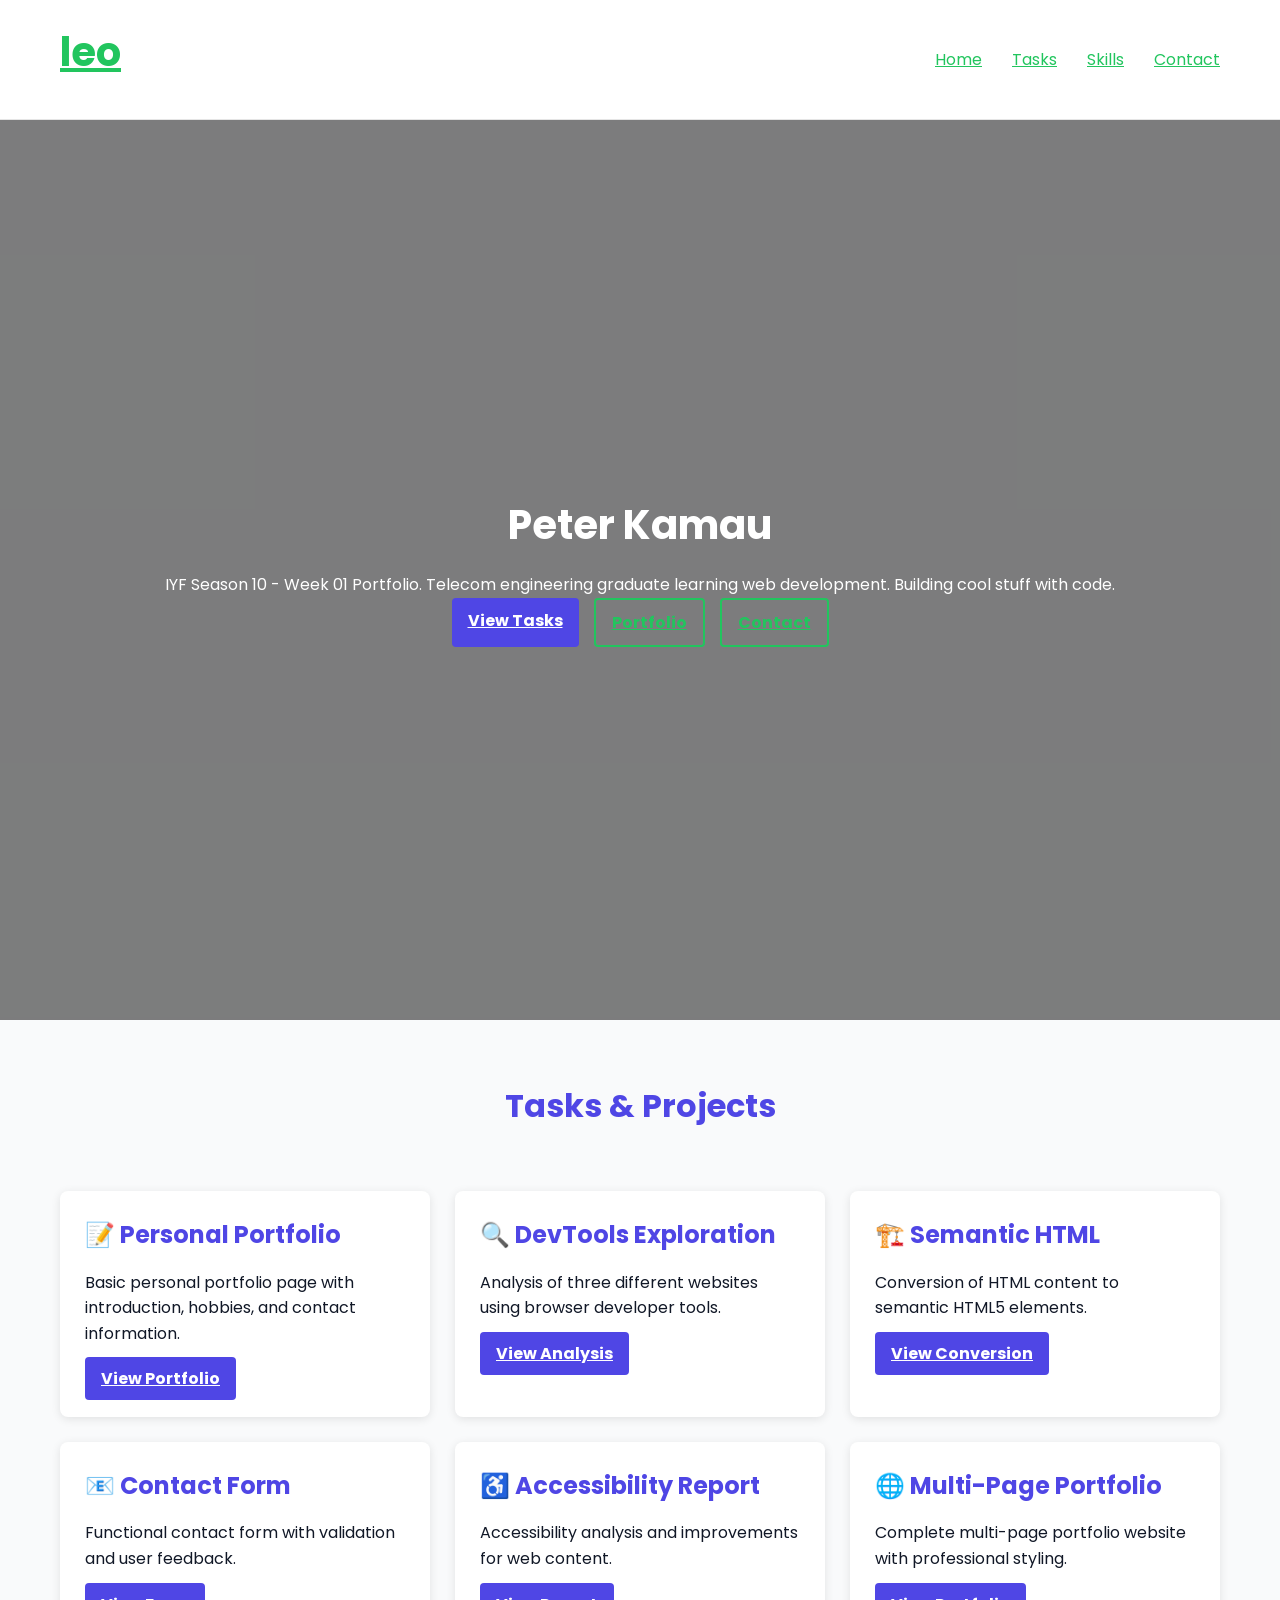
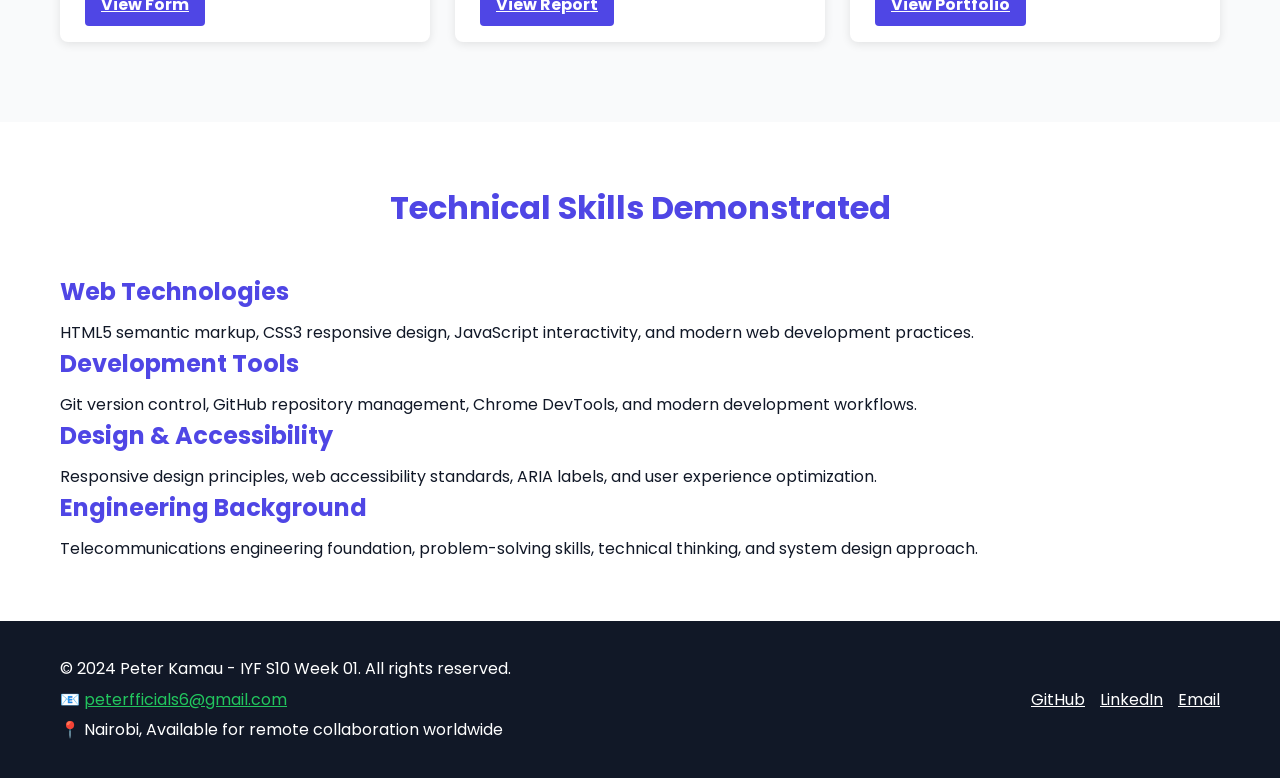
<file: index.html>
<!DOCTYPE html>
<html lang="en">
<head>
    <meta charset="UTF-8">
    <meta name="viewport" content="width=device-width, initial-scale=1.0">
    <title>Peter Kamau - IYF S10 Week 2: Advanced Web Development</title>
    <link rel="stylesheet" href="styles.css">
    <link href="https://fonts.googleapis.com/css2?family=Poppins:wght@300;500;700&display=swap" rel="stylesheet">
</head>
<body>
    <!-- Navigation -->
    <header>
        <nav class="navbar">
            <div class="container">
                <div class="logo">
                    <h1><a href="index.html">leo</a></h1>
                </div>
                <ul class="nav-menu">
                    <li><a href="index.html" class="active">Home</a></li>
                    <li><a href="#tasks">Tasks</a></li>
                    <li><a href="#skills">Skills</a></li>
                    <li><a href="#contact">Contact</a></li>
                </ul>
            </div>
        </nav>
    </header>

    <!-- Hero Section -->
    <main>
        <section class="hero">
            <div class="container">
                <div class="hero-content">
                    <h1>Peter Kamau</h1>
                    <p>IYF Season 10 - Week 01 Portfolio. Telecom engineering graduate learning web development. Building cool stuff with code.</p>
                    <div class="hero-links">
                        <a href="#tasks" class="btn btn-primary">View Tasks</a>
                        <a href="Lesson%202%20Tasks/multi-pages%20Portfolio%20structure/index.html" class="btn btn-secondary">Portfolio</a>
                        <a href="#contact" class="btn btn-secondary">Contact</a>
                    </div>
                </div>
            </div>
        </section>

        <!-- Tasks Section -->
        <section id="tasks" class="tasks-section">
            <div class="container">
                <h2>Tasks & Projects</h2>
                <div class="tasks-grid">
                    <article class="task-card">
                        <h3>📝 Personal Portfolio</h3>
                        <p>Basic personal portfolio page with introduction, hobbies, and contact information.</p>
                        <a href="Lesson%201%20Tasks/index.html" class="btn btn-primary">View Portfolio</a>
                    </article>
                    
                    <article class="task-card">
                        <h3>🔍 DevTools Exploration</h3>
                        <p>Analysis of three different websites using browser developer tools.</p>
                        <a href="Lesson%201%20Tasks/devtools-exploration.md" class="btn btn-primary">View Analysis</a>
                    </article>
                    
                    <article class="task-card">
                        <h3>🏗️ Semantic HTML</h3>
                        <p>Conversion of HTML content to semantic HTML5 elements.</p>
                        <a href="Lesson%202%20Tasks/Semetric-Conversion.html" class="btn btn-primary">View Conversion</a>
                    </article>
                    
                    <article class="task-card">
                        <h3>📧 Contact Form</h3>
                        <p>Functional contact form with validation and user feedback.</p>
                        <a href="Lesson%202%20Tasks/Contact-Form.html" class="btn btn-primary">View Form</a>
                    </article>
                    
                    <article class="task-card">
                        <h3>♿ Accessibility Report</h3>
                        <p>Accessibility analysis and improvements for web content.</p>
                        <a href="Lesson%202%20Tasks/Accessibility-report.md" class="btn btn-primary">View Report</a>
                    </article>
                    
                    <article class="task-card">
                        <h3>🌐 Multi-Page Portfolio</h3>
                        <p>Complete multi-page portfolio website with professional styling.</p>
                        <a href="Lesson%202%20Tasks/multi-pages%20Portfolio%20structure/index.html" class="btn btn-primary">View Portfolio</a>
                    </article>
                </div>
            </div>
        </section>

        <!-- Skills Section -->
        <section id="skills" class="skills-section">
            <div class="container">
                <h2>Technical Skills Demonstrated</h2>
                <div class="skills-grid">
                    <div class="skill-category">
                        <h3>Web Technologies</h3>
                        <p>HTML5 semantic markup, CSS3 responsive design, JavaScript interactivity, and modern web development practices.</p>
                    </div>
                    
                    <div class="skill-category">
                        <h3>Development Tools</h3>
                        <p>Git version control, GitHub repository management, Chrome DevTools, and modern development workflows.</p>
                    </div>
                    
                    <div class="skill-category">
                        <h3>Design & Accessibility</h3>
                        <p>Responsive design principles, web accessibility standards, ARIA labels, and user experience optimization.</p>
                    </div>
                    
                    <div class="skill-category">
                        <h3>Engineering Background</h3>
                        <p>Telecommunications engineering foundation, problem-solving skills, technical thinking, and system design approach.</p>
                    </div>
                </div>
            </div>
        </section>
    </main>

    <!-- Footer -->
    <footer id="contact">
        <div class="container">
            <div class="contact-info">
                <p>&copy; 2024 Peter Kamau - IYF S10 Week 01. All rights reserved.</p>
                <p>📧 <a href="mailto:peterfficials6@gmail.com">peterfficials6@gmail.com</a></p>
                <p>📍 Nairobi, Available for remote collaboration worldwide</p>
            </div>
            <div class="social-links">
                <a href="#" aria-label="GitHub">GitHub</a>
                <a href="#" aria-label="LinkedIn">LinkedIn</a>
                <a href="#" aria-label="Email">Email</a>
            </div>
        </div>
    </footer>
</body>
</html>
</file>
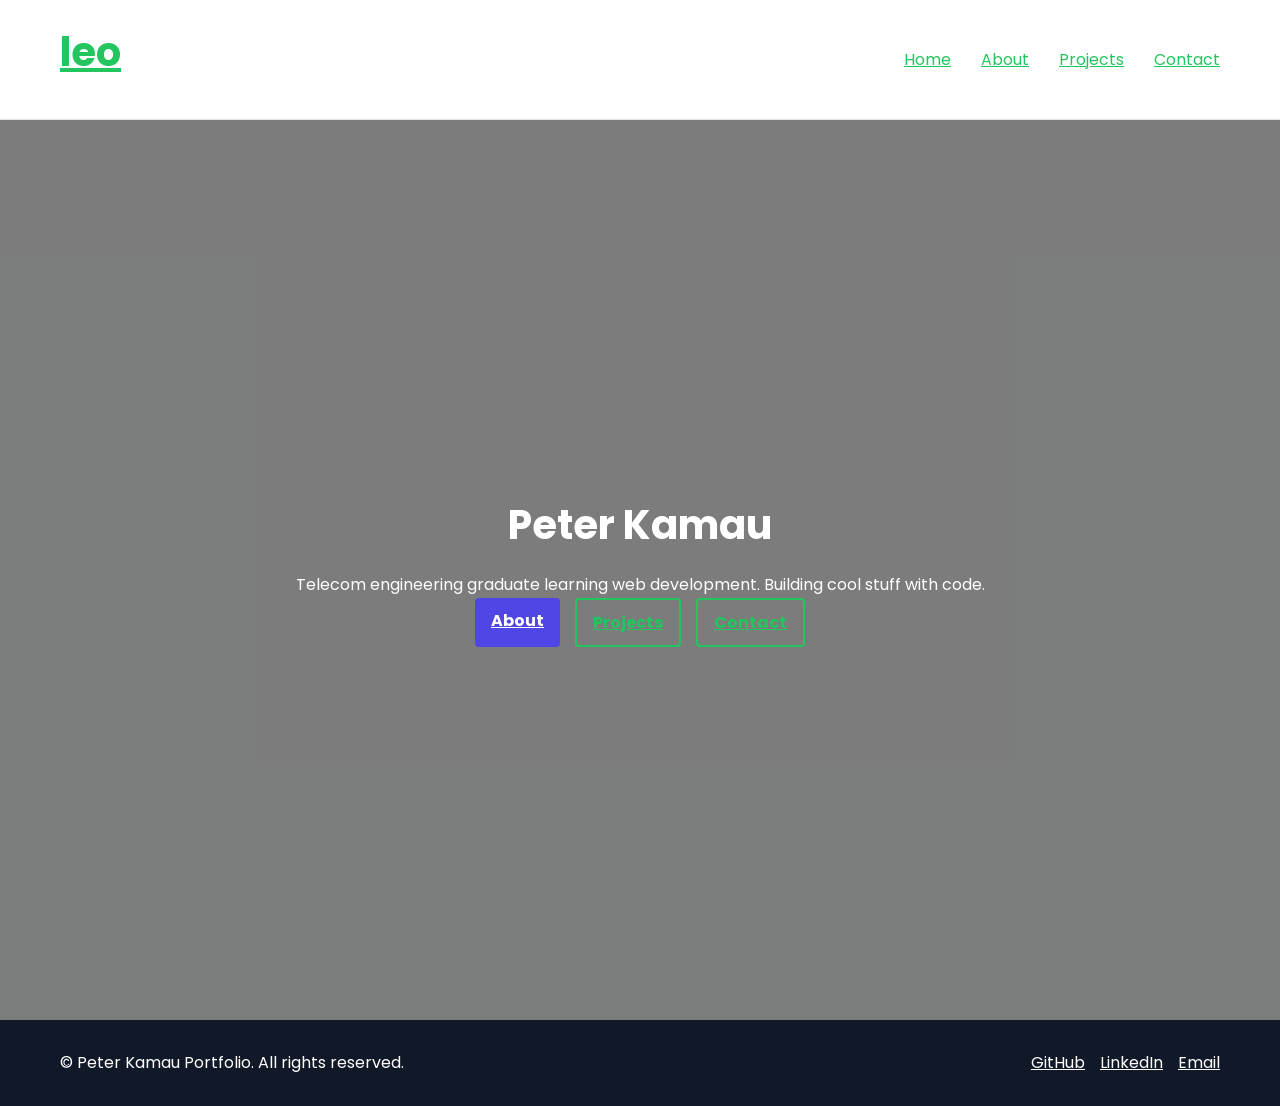
<file: Lesson 2 Tasks/multi-pages Portfolio structure/index.html>
<!DOCTYPE html>
<html lang="en">
<head>
    <meta charset="UTF-8">
    <meta name="viewport" content="width=device-width, initial-scale=1.0">
    <meta name="description" content="Peter Kamau - Telecommunications Engineering Graduate & Web Developer">
    <title>Peter Kamau - Portfolio</title>
    <link rel="stylesheet" href="../../styles.css">
    <link href="https://fonts.googleapis.com/css2?family=Poppins:wght@300;500;700&display=swap" rel="stylesheet">
</head>
<body>
    <!-- Navigation -->
    <header>
        <nav class="navbar">
            <div class="container">
                <div class="logo">
                    <h1><a href="index.html">leo</a></h1>
                </div>
                <ul class="nav-menu">
                    <li><a href="index.html" class="active">Home</a></li>
                    <li><a href="about.html">About</a></li>
                    <li><a href="portfolio.html">Projects</a></li>
                    <li><a href="contact.html">Contact</a></li>
                </ul>
            </div>
        </nav>
    </header>

    <!-- Main Content -->
    <main>
        <!-- Hero Section -->
        <section class="hero">
            <div class="container">
                <article class="hero-content">
                    <h1>Peter Kamau</h1>
                    <p>Telecom engineering graduate learning web development. Building cool stuff with code.</p>
                    <div class="hero-links">
                        <a href="about.html" class="btn btn-primary">About</a>
                        <a href="portfolio.html" class="btn btn-secondary">Projects</a>
                        <a href="contact.html" class="btn btn-secondary">Contact</a>
                    </div>
                </article>
            </div>
        </section>
    </main>

    <!-- Footer -->
    <footer>
        <div class="container">
            <p>&copy; Peter Kamau Portfolio. All rights reserved.</p>
            <div class="social-links">
                <a href="#" aria-label="GitHub">GitHub</a>
                <a href="#" aria-label="LinkedIn">LinkedIn</a>
                <a href="#" aria-label="Email">Email</a>
            </div>
        </div>
    </footer>
</body>
</html>
</file>
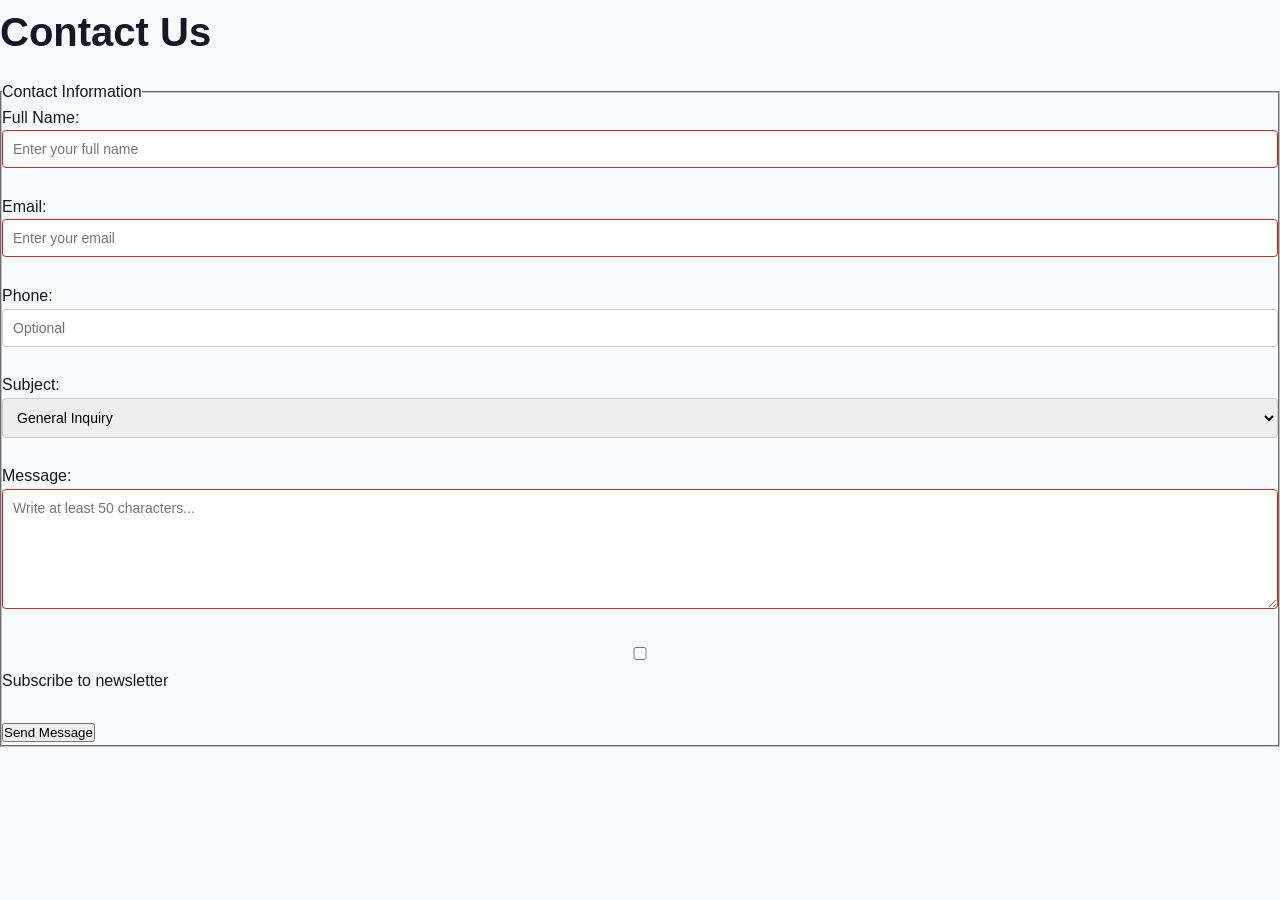
<file: Lesson 2 Tasks/Contact-Form.html>
<!DOCTYPE html>
<html lang="en">
<head>
    <meta charset="UTF-8">
    <title>Contact Form</title>
    <link rel="stylesheet" href="../styles.css">
</head>
<body>

<h1>Contact Us</h1>

<form>

<fieldset>
<legend>Contact Information</legend>

<label for="name">Full Name:</label><br>
<input type="text" id="name" placeholder="Enter your full name" required><br><br>

<label for="email">Email:</label><br>
<input type="email" id="email" placeholder="Enter your email" required><br><br>

<label for="phone">Phone:</label><br>
<input type="tel" id="phone" placeholder="Optional"><br><br>

<label for="subject">Subject:</label><br>
<select id="subject">
    <option>General Inquiry</option>
    <option>Support</option>
    <option>Feedback</option>
</select><br><br>

<label for="message">Message:</label><br>
<textarea id="message" minlength="50" placeholder="Write at least 50 characters..." required></textarea><br><br>

<label>
    <input type="checkbox"> Subscribe to newsletter
</label><br><br>

<button type="submit">Send Message</button>

</fieldset>

</form>

</body>
</html>
</file>
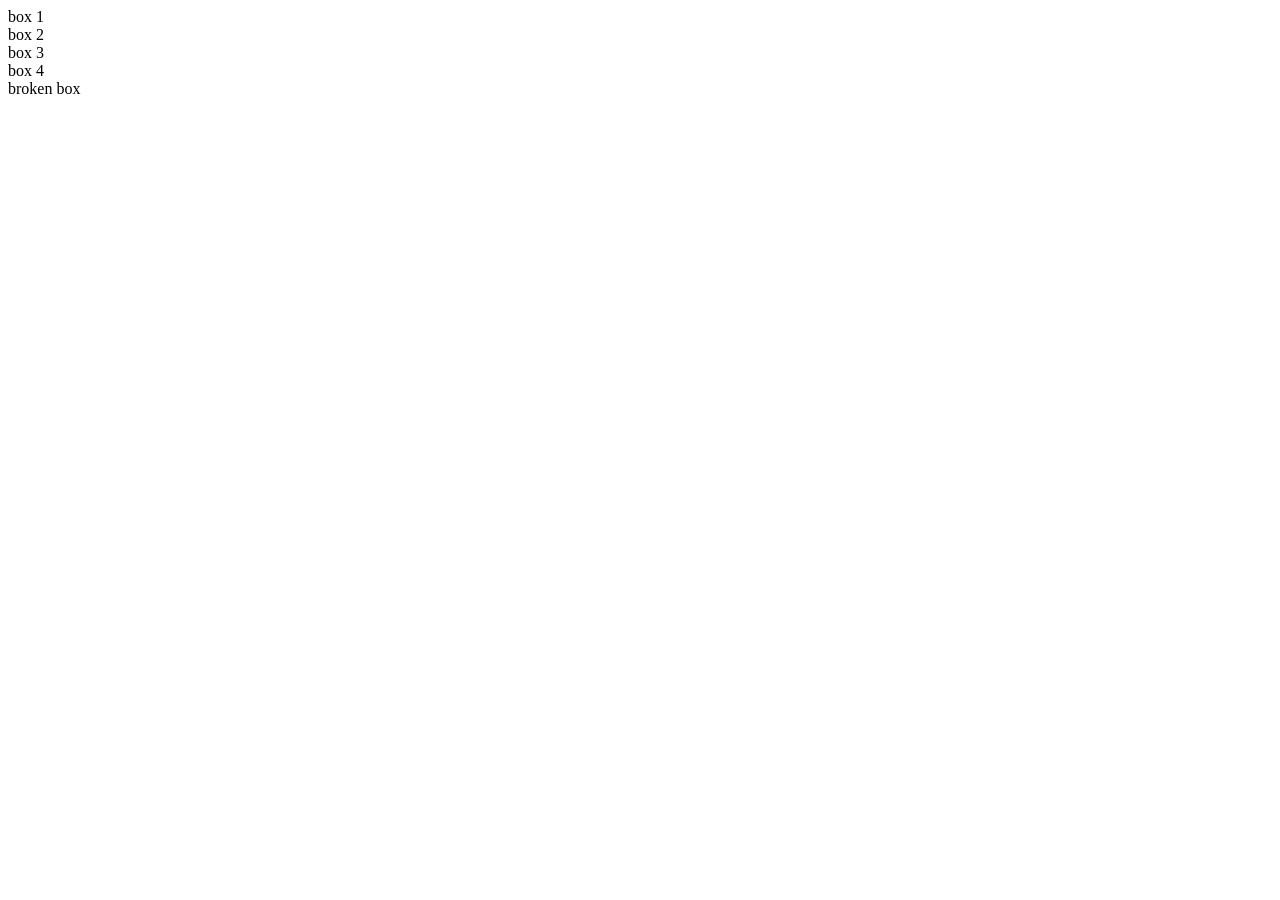
<file: week1-basic/box-model-practice.html>
<!DOCTYPE html>
<html lang="en">
<head>
    <meta charset="UTF-8">
    <meta name="viewport" content="width=device-width, initial-scale=1.0">
    <title>Box Model Practice</title>
</head>
<body>
    <div class="box">box 1</div>
    <div class="box">box 2</div>
    <div class="box">box 3</div>
    <div class="box">box 4</div>
    <div class="broken-box">broken box</div>
</body>
</html>
</file>
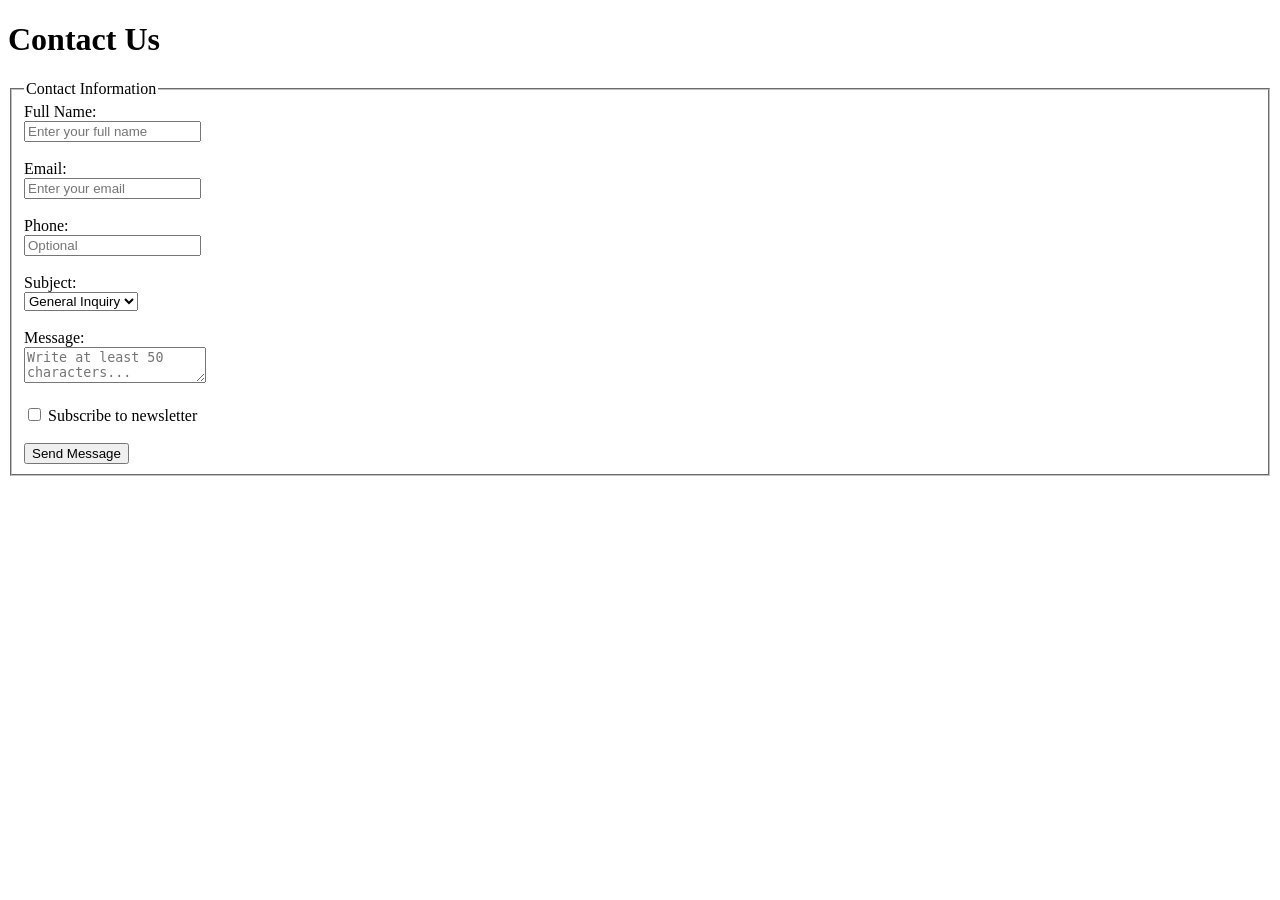
<file: week1-basic/contact-form.html>
<!DOCTYPE html>
<html lang="en">
<head>
    <meta charset="UTF-8">
    <meta name="viewport" content="width=device-width, initial-scale=1.0">
    <title>Contact Form</title>
</head>
<body>

<h1>Contact Us</h1>

<form>

<fieldset>
<legend>Contact Information</legend>

<label for="name">Full Name:</label><br>
<input type="text" id="name" placeholder="Enter your full name" required><br><br>

<label for="email">Email:</label><br>
<input type="email" id="email" placeholder="Enter your email" required><br><br>

<label for="phone">Phone:</label><br>
<input type="tel" id="phone" placeholder="Optional"><br><br>

<label for="subject">Subject:</label><br>
<select id="subject">
    <option>General Inquiry</option>
    <option>Support</option>
    <option>Feedback</option>
</select><br><br>

<label for="message">Message:</label><br>
<textarea id="message" minlength="50" placeholder="Write at least 50 characters..." required></textarea><br><br>

<label>
    <input type="checkbox"> Subscribe to newsletter
</label><br><br>

<button type="submit">Send Message</button>

</fieldset>

</form>

</body>
</html>
</file>
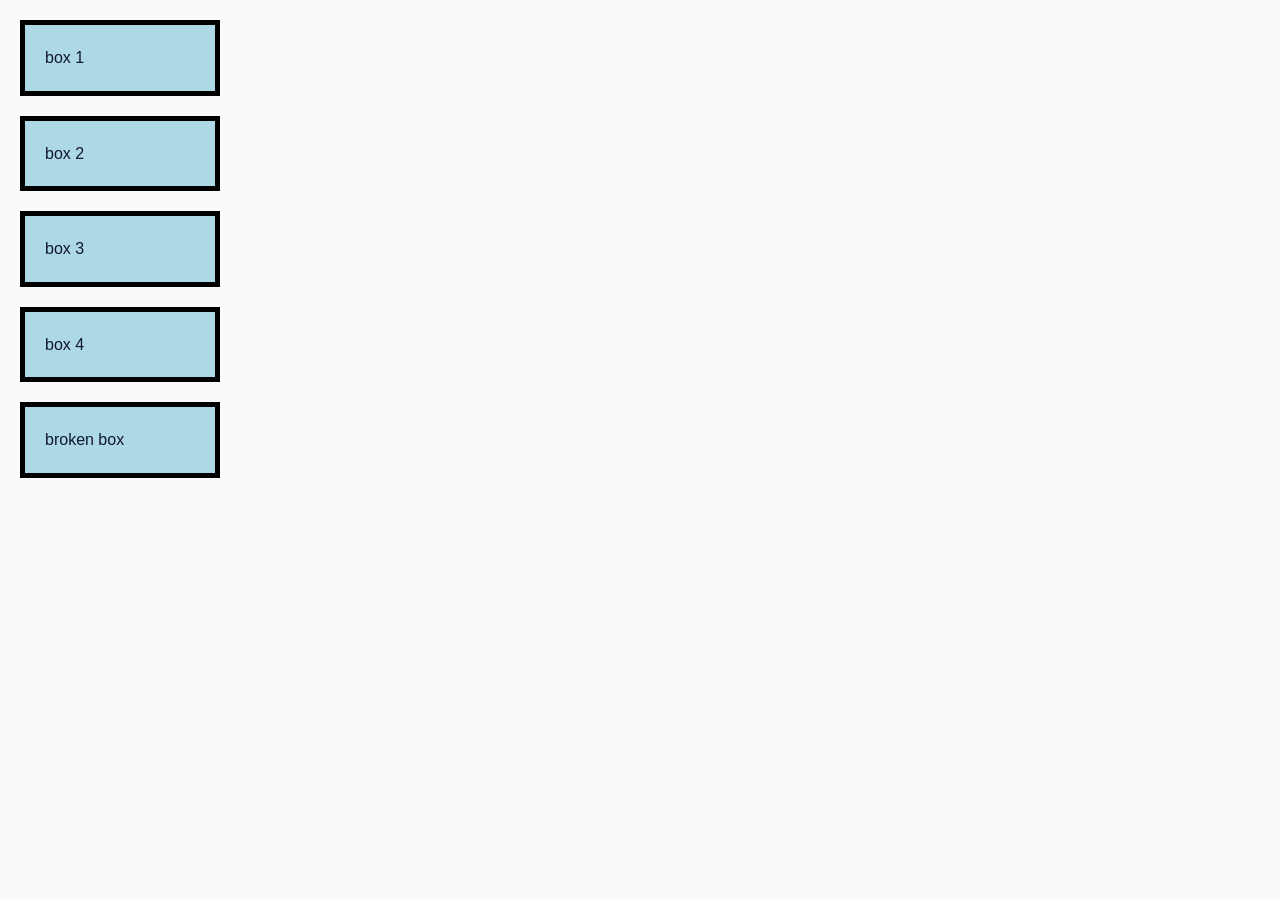
<file: Lesson 2 Tasks/lesson 3 Task/box-model-practice.html>
<!DOCTYPE html>
<html lang="en">
<head>
    <meta charset="UTF-8">
    <meta name="viewport" content="width=device-width, initial-scale=1.0">
    <title>Box Model Practice</title>
    <link rel="stylesheet" href="../../styles.css">
</head>
<div class="box">box 1</div>
<div class="box">box 2</div>
<div class="box">box 3</div>
<div class="box">box 4</div>
<div class="broken box">broken box</div>
<body>
    
</body>
</html>
</file>
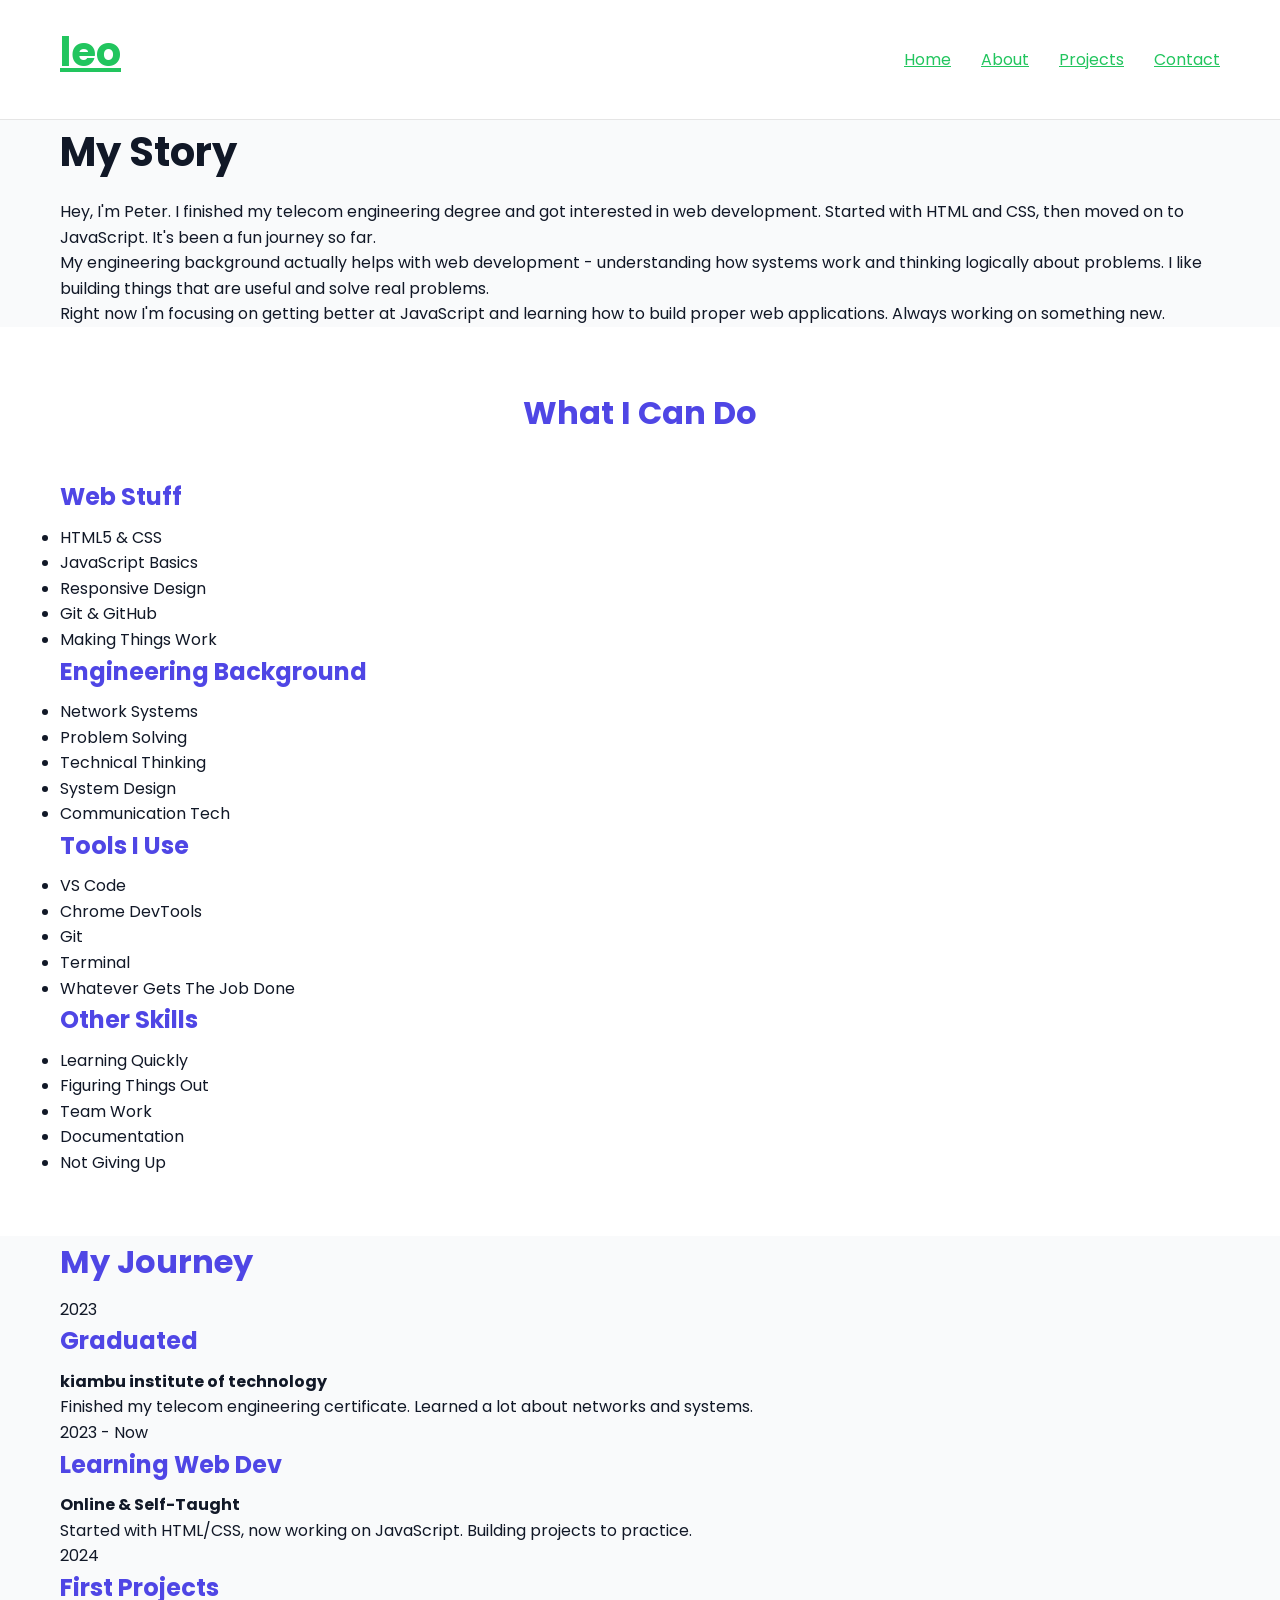
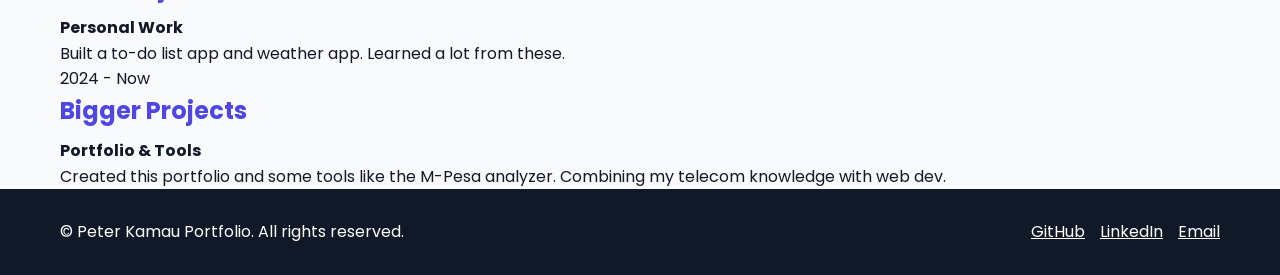
<file: Lesson 2 Tasks/multi-pages Portfolio structure/about.html>
<!DOCTYPE html>
<html lang="en">
<head>
    <meta charset="UTF-8">
    <meta name="viewport" content="width=device-width, initial-scale=1.0">
    <meta name="description" content="About Peter Kamau - Background, Skills, and Education">
    <title>About - Peter Kamau Portfolio</title>
    <link rel="stylesheet" href="../../styles.css">
    <link href="https://fonts.googleapis.com/css2?family=Poppins:wght@300;500;700&display=swap" rel="stylesheet">
</head>
<body>
    <!-- Navigation -->
    <header>
        <nav class="navbar">
            <div class="container">
                <div class="logo">
                    <h1><a href="index.html">leo</a></h1>
                </div>
                <ul class="nav-menu">
                    <li><a href="index.html">Home</a></li>
                    <li><a href="about.html" class="active">About</a></li>
                    <li><a href="portfolio.html">Projects</a></li>
                    <li><a href="contact.html">Contact</a></li>
                </ul>
            </div>
        </nav>
    </header>

    <!-- Main Content -->
    <main>
        <!-- Background History Section -->
        <section class="background-section">
            <div class="container">
                <h1>My Story</h1>
                <div class="background-content">
                    <p>Hey, I'm Peter. I finished my telecom engineering degree and got interested in web development. Started with HTML and CSS, then moved on to JavaScript. It's been a fun journey so far.</p>
                    <p>My engineering background actually helps with web development - understanding how systems work and thinking logically about problems. I like building things that are useful and solve real problems.</p>
                    <p>Right now I'm focusing on getting better at JavaScript and learning how to build proper web applications. Always working on something new.</p>
                </div>
            </div>
        </section>

        <!-- Skills Section -->
        <section class="skills-section">
            <div class="container">
                <h2>What I Can Do</h2>
                <div class="skills-grid">
                    <div class="skill-category">
                        <h3>Web Stuff</h3>
                        <ul>
                            <li>HTML5 & CSS</li>
                            <li>JavaScript Basics</li>
                            <li>Responsive Design</li>
                            <li>Git & GitHub</li>
                            <li>Making Things Work</li>
                        </ul>
                    </div>
                    <div class="skill-category">
                        <h3>Engineering Background</h3>
                        <ul>
                            <li>Network Systems</li>
                            <li>Problem Solving</li>
                            <li>Technical Thinking</li>
                            <li>System Design</li>
                            <li>Communication Tech</li>
                        </ul>
                    </div>
                    <div class="skill-category">
                        <h3>Tools I Use</h3>
                        <ul>
                            <li>VS Code</li>
                            <li>Chrome DevTools</li>
                            <li>Git</li>
                            <li>Terminal</li>
                            <li>Whatever Gets The Job Done</li>
                        </ul>
                    </div>
                    <div class="skill-category">
                        <h3>Other Skills</h3>
                        <ul>
                            <li>Learning Quickly</li>
                            <li>Figuring Things Out</li>
                            <li>Team Work</li>
                            <li>Documentation</li>
                            <li>Not Giving Up</li>
                        </ul>
                    </div>
                </div>
            </div>
        </section>

        <!-- Education & Experience Timeline -->
        <section class="timeline-section">
            <div class="container">
                <h2>My Journey</h2>
                <div class="timeline">
                    <div class="timeline-item">
                        <div class="timeline-date">2023</div>
                        <div class="timeline-content">
                            <h3>Graduated</h3>
                            <p><strong>kiambu institute of technology</strong></p>
                            <p>Finished my telecom engineering certificate. Learned a lot about networks and systems.</p>
                        </div>
                    </div>
                    <div class="timeline-item">
                        <div class="timeline-date">2023 - Now</div>
                        <div class="timeline-content">
                            <h3>Learning Web Dev</h3>
                            <p><strong>Online & Self-Taught</strong></p>
                            <p>Started with HTML/CSS, now working on JavaScript. Building projects to practice.</p>
                        </div>
                    </div>
                    <div class="timeline-item">
                        <div class="timeline-date">2024</div>
                        <div class="timeline-content">
                            <h3>First Projects</h3>
                            <p><strong>Personal Work</strong></p>
                            <p>Built a to-do list app and weather app. Learned a lot from these.</p>
                        </div>
                    </div>
                    <div class="timeline-item">
                        <div class="timeline-date">2024 - Now</div>
                        <div class="timeline-content">
                            <h3>Bigger Projects</h3>
                            <p><strong>Portfolio & Tools</strong></p>
                            <p>Created this portfolio and some tools like the M-Pesa analyzer. Combining my telecom knowledge with web dev.</p>
                        </div>
                    </div>
                </div>
            </div>
        </section>
    </main>

    <!-- Footer -->
    <footer>
        <div class="container">
            <p>&copy; Peter Kamau Portfolio. All rights reserved.</p>
            <div class="social-links">
                <a href="#" aria-label="GitHub">GitHub</a>
                <a href="#" aria-label="LinkedIn">LinkedIn</a>
                <a href="#" aria-label="Email">Email</a>
            </div>
        </div>
    </footer>
</body>
</html>
</file>
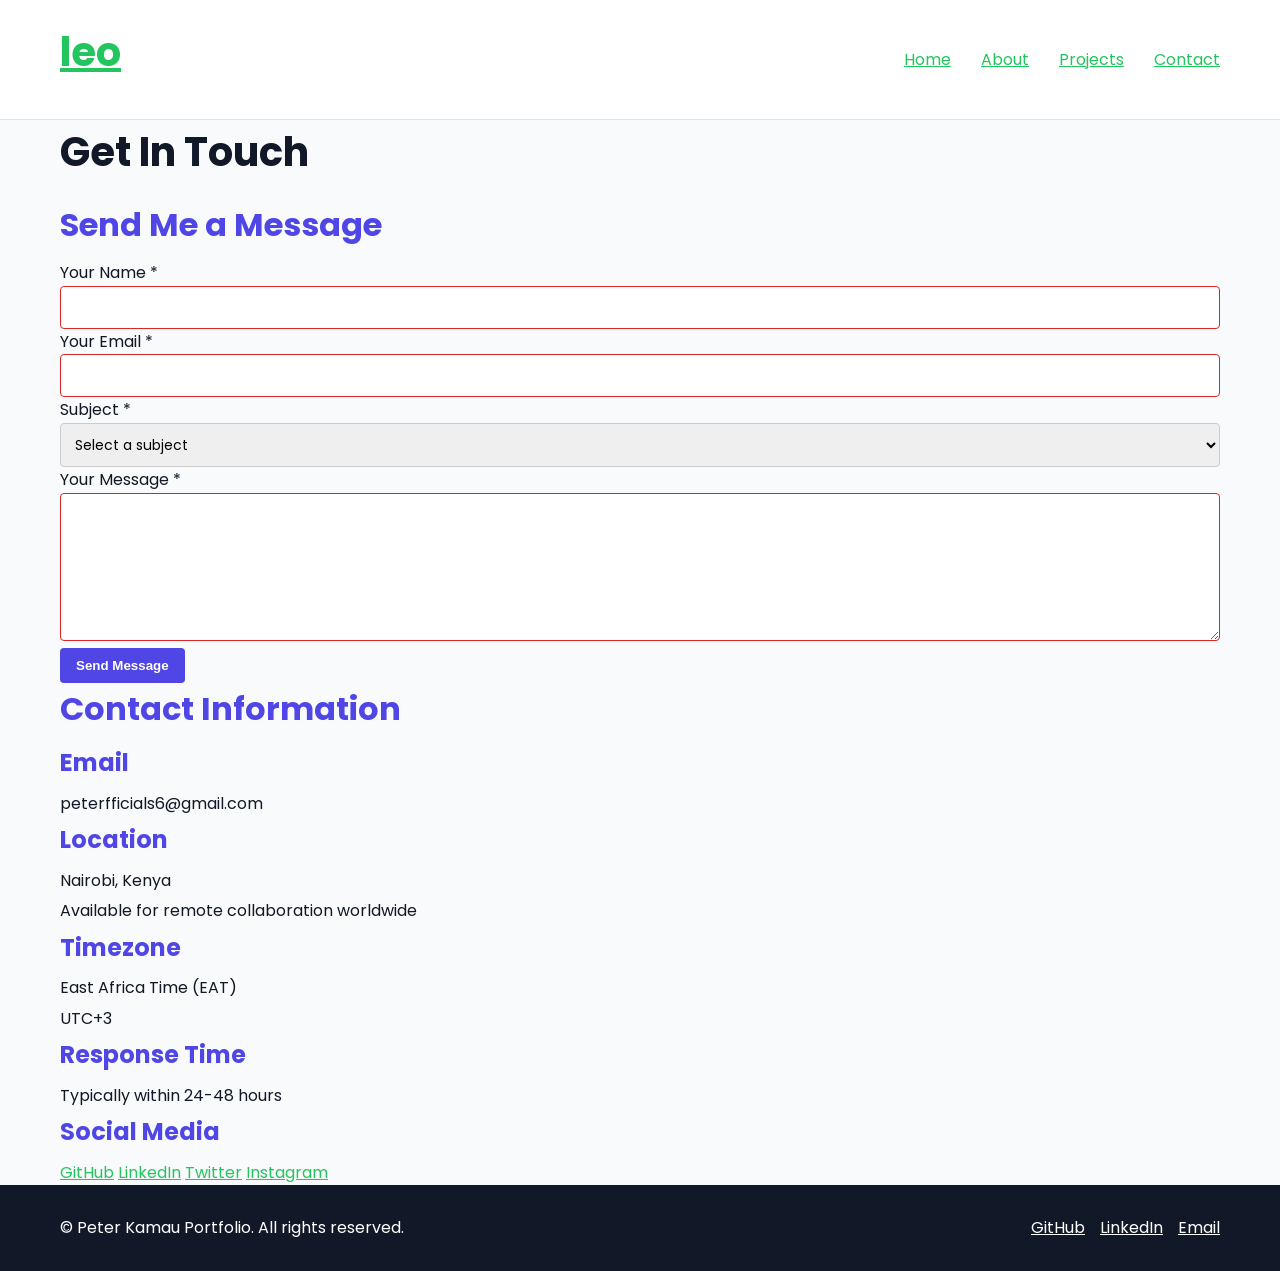
<file: Lesson 2 Tasks/multi-pages Portfolio structure/contact.html>
<!DOCTYPE html>
<html lang="en">
<head>
    <meta charset="UTF-8">
    <meta name="viewport" content="width=device-width, initial-scale=1.0">
    <meta name="description" content="Contact Peter Kamau - Get in touch for collaborations and opportunities">
    <title>Contact - Peter Kamau Portfolio</title>
    <link rel="stylesheet" href="../../styles.css">
    <link href="https://fonts.googleapis.com/css2?family=Poppins:wght@300;500;700&display=swap" rel="stylesheet">
</head>
<body>
    <!-- Navigation -->
    <header>
        <nav class="navbar">
            <div class="container">
                <div class="logo">
                    <h1><a href="index.html">leo</a></h1>
                </div>
                <ul class="nav-menu">
                    <li><a href="index.html">Home</a></li>
                    <li><a href="about.html">About</a></li>
                    <li><a href="portfolio.html">Projects</a></li>
                    <li><a href="contact.html" class="active">Contact</a></li>
                </ul>
            </div>
        </nav>
    </header>

    <!-- Main Content -->
    <main>
        <!-- Contact Section -->
        <section class="contact-section">
            <div class="container">
                <h1>Get In Touch</h1>
                <div class="contact-wrapper">
                    <!-- Contact Form -->
                    <div class="contact-form-container">
                        <h2>Send Me a Message</h2>
                        <form class="contact-form" id="contactForm">
                            <div class="form-group">
                                <label for="name">Your Name *</label>
                                <input type="text" id="name" name="name" required>
                            </div>
                            
                            <div class="form-group">
                                <label for="email">Your Email *</label>
                                <input type="email" id="email" name="email" required>
                            </div>
                            
                            <div class="form-group">
                                <label for="subject">Subject *</label>
                                <select id="subject" name="subject" required>
                                    <option value="">Select a subject</option>
                                    <option value="project">Project Collaboration</option>
                                    <option value="opportunity">Job Opportunity</option>
                                    <option value="question">General Question</option>
                                    <option value="feedback">Feedback</option>
                                    <option value="other">Other</option>
                                </select>
                            </div>
                            
                            <div class="form-group">
                                <label for="message">Your Message *</label>
                                <textarea id="message" name="message" rows="6" required></textarea>
                            </div>
                            
                            <button type="submit" class="btn btn-primary">Send Message</button>
                        </form>
                        
                        <div class="form-message" id="formMessage"></div>
                    </div>
                    
                    <!-- Contact Information -->
                    <div class="contact-info">
                        <h2>Contact Information</h2>
                        
                        <div class="info-item">
                            <h3> Email</h3>
                            <p>peterfficials6@gmail.com</p>
                        </div>
                        
                        <div class="info-item">
                            <h3>Location</h3>
                            <p>Nairobi, Kenya</p>
                            <p>Available for remote collaboration worldwide</p>
                        </div>
                        
                        <div class="info-item">
                            <h3>Timezone</h3>
                            <p>East Africa Time (EAT)</p>
                            <p>UTC+3</p>
                        </div>
                        
                        <div class="info-item">
                            <h3>Response Time</h3>
                            <p>Typically within 24-48 hours</p>
                        </div>
                        
                        <div class="info-item">
                            <h3> Social Media</h3>
                            <div class="social-links-contact">
                                <a href="#" aria-label="GitHub">GitHub</a>
                                <a href="#" aria-label="LinkedIn">LinkedIn</a>
                                <a href="#" aria-label="Twitter">Twitter</a>
                                <a href="#" aria-label="Instagram">Instagram</a>
                            </div>
                        </div>
                    </div>
                </div>
            </div>
        </section>
    </main>

    <!-- Footer -->
    <footer>
        <div class="container">
            <p>&copy; Peter Kamau Portfolio. All rights reserved.</p>
            <div class="social-links">
                <a href="#" aria-label="GitHub">GitHub</a>
                <a href="#" aria-label="LinkedIn">LinkedIn</a>
                <a href="#" aria-label="Email">Email</a>
            </div>
        </div>
    </footer>

    <script>
        // Simple form submission handler
        document.getElementById('contactForm').addEventListener('submit', function(e) {
            e.preventDefault();
            
            const formMessage = document.getElementById('formMessage');
            
            // Simulate form submission
            formMessage.className = 'form-message success';
            formMessage.textContent = 'Thank you for your message! I\'ll get back to you soon.';
            formMessage.style.display = 'block';
            
            // Reset form
            this.reset();
            
            // Hide message after 5 seconds
            setTimeout(() => {
                formMessage.style.display = 'none';
            }, 5000);
        });
    </script>
</body>
</html>
</file>
<file: styles.css>
/* Add your CSS styles here */
* {
    margin: 0;
    padding: 0;
    box-sizing: border-box;
}
body {
    font-family: 'Poppins', sans-serif;
    font-size: 16px;
    line-height: 1.6;
    color: #333;
    background-color: #F9F9F9;
}
h1 {
    font-size: 2.3rem;
    margin-bottom: 15px;
    font-weight: 700;
}
h2 {
    font-size: 2rem;
    margin-bottom: 10px;
}
h3 {
    font-size: 1.5rem;
    margin-bottom: 8px;
}
.box {
    width: 200px;
    padding: 20px;
    background-color: lightblue;
    margin: 20px;
    border: 5px solid black;
}
.broken-box {
    width: 300px;
    padding: 20px;
    box-sizing: border-box;
}
.card {
    width: 300px;
    padding: 20px;
    border: 1px solid grey;
}
.card img {
    width: 100%;
}
.card h3 {
    margin-bottom: 15px;
}
:root {
    --font-base: 1rem;
    --font-lg: 1.25rem;
    --font-xl: 1.5rem;
    --font-2xl: 2rem;
    --font-3xl: 2.5rem;   
    
    --color-primary: #4f46e5;
    --color-secondary: #22c55e;
    --color-background: #f9fafb;
    --color-text: #111827;
    --color-muted: #6b7280;
}
h1 {
    font-size: var(--font-3xl);
}
h2 {
    font-size: var(--font-2xl);
}
h3 {
    font-size: var(--font-xl);
}
body {
    font-size: var(--font-base);
}
body {
    background: var(--color-background);
    color: var(--color-text);
}
h, h2, h3 {
    color: var(--color-primary);
}
a {
    color: #22c55e;
}
a:hover {
    color: var(--color-primary);
}
.navbar {
    display: flex;
    justify-content: space-between;
    align-items: center;
    padding: 20px;
    background: white;
    border-bottom: 1px solid #e5e5e5;
}

.navbar .container {
    display: flex;
    justify-content: space-between;
    align-items: center;
    width: 100%;
}

.nav-menu {
    display: flex;
    gap: 30px;
    list-style: none;
    margin: 0;
    padding: 0;
}
.project-item {
    display: flex;
    gap: 20px;
    flex-wrap: wrap;

}
.tech {
    flex: 1;
    min-width: 250px;
    padding: 20px;
    border: 1px solid #ccc;
}
.social-links {
    display: flex;
    gap: 20px;
    justify-content: space-between;
}
.container {
    max-width: 1200px;
    margin: 0 auto;
    padding: 0 20px;
}

.navbar .container {
    display: flex;
    justify-content: space-between;
    align-items: center;
}
.gallery {
    display: grid;
    grid-template-columns: repeat(3, 1fr);
    gap: 10px;
}
.gallery img {
    width: 100%;
}
.layout {
display: grid;
grid-template-columns: 1fr 3fr;
}
header {
    grid-column: 1 / -1;
}
footer {
    grid-column: 1 / -1;
}
.project-grid {
    display: grid;
    grid-template-columns: 1fr;
    gap: 20px;
}
@media (min-width: 768px) {
    .project-grid {
        grid-template-columns: repeat(2, 1fr);
    }
}
@media (min-width: 1024px) {
    .project-grid {
        grid-template-columns: repeat(3, 1fr);
    }
}
.card {
    width: 100%;
}
@media (min-width: 768px) {
    .card {
        width: 48%;
    }
}
a {
    transition: 0.3s;
}
a:hover {
    color: var(--color-primary);
}
.card {
    transition: 0.3s;
}
.card:hover {
    transform: translateY(-5px);
}

/* Project Images Styling */
.project-item {
    background: white;
    border-radius: 8px;
    overflow: hidden;
    box-shadow: 0 2px 10px rgba(0, 0, 0, 0.1);
    transition: transform 0.3s ease, box-shadow 0.3s ease;
}

.project-item:hover {
    transform: translateY(-5px);
    box-shadow: 0 4px 20px rgba(0, 0, 0, 0.15);
}

.project-item img {
    width: 100%;
    height: 200px;
    object-fit: cover;
    border-bottom: 3px solid var(--color-primary);
}

.project-item h3 {
    padding: 15px 15px 5px;
    margin: 0;
    color: var(--color-primary);
}

.project-item p {
    padding: 0 15px 15px;
    margin: 0;
    color: var(--color-text);
    font-size: 0.9rem;
    line-height: 1.5;
}

.project-item .tech-stack {
    padding: 0 15px 15px;
    display: flex;
    flex-wrap: wrap;
    gap: 8px;
}

.project-item .tech {
    background: var(--color-secondary);
    color: white;
    padding: 4px 8px;
    border-radius: 4px;
    font-size: 0.8rem;
    font-weight: 500;
    border: none;
    min-width: auto;
    flex: none;
}
.btn {
    padding: 10px 16px;
    border-radius: 4px;
    border: none;
    cursor: pointer;
    font-weight: bold;
    transition: 0.3s;
}
.btn-primary {
    background: #4f46e5;
    color: white;
}
.btn-primary:hover {
    background: #4f46e5;
}
.btn-secondary {
    border: 2px solid #22c55e;
    background: transparent;
    color: #22c55e;
}
.btn-secondary:hover {
    background: #22c55e;
    color: white;
}
.btn-danger {
    background: #dc2626;
    color: white;
}
.btn-danger:hover {
    background: #dc2626;
}
.btn-disabled {
    background: #ccc;
    color: #666;
    cursor: not-allowed;
}
.hero {
    height: 100vh;
    background: url('https://images.unsplash.com/photo-1497366216548-37526070297c?ixlib=rb-4.0.3&ixid=M3wxMjA3fDB8MHxwaG90by1wYWdlfHx8fGVufDB8fHx8fA%3D%3D&auto=format&fit=crop&q=80&w=1200') center/cover no-repeat;
    position: relative;
    display: flex;
    justify-content: center;
    align-items: center;
    text-align: center;
}
.hero::before {
    content: '';
    position: absolute;
    inset: 0;
    background: rgba(0, 0, 0, 0.5);
}
.hero-content {
    position: relative;
    color: white;
}
input, textarea, select {
    width: 100%;
    padding: 10px;
    border: 1px solid #ccc;
    border-radius: 4px;
    font-family: 'Poppins', sans-serif;
    font-size: 14px;
}

textarea {
    min-height: 120px;
    resize: vertical;
}

select {
    cursor: pointer;
}

input:focus, textarea:focus, select:focus {
    outline: none;
    border-color: #4f46e5;
}

input:invalid, textarea:invalid {
    border-color: #dc2626;
}
.task-card {
    background: white;
    padding: 25px;
    border-radius: 8px;
    box-shadow: 0 2px 10px rgba(0, 0, 0, 0.1);
    transition: transform 0.3s ease, box-shadow 0.3s ease;
}

.task-card:hover {
    transform: translateY(-5px);
    box-shadow: 0 4px 20px rgba(0, 0, 0, 0.15);
}

.task-card h3 {
    color: #4f46e5;
    margin-bottom: 15px;
}

.task-card p {
    color: #111827;
    margin-bottom: 20px;
    line-height: 1.6;
}

.tasks-grid {
    display: grid;
    grid-template-columns: repeat(auto-fit, minmax(300px, 1fr));
    gap: 25px;
    padding: 20px 0;
}

.tasks-section {
    padding: 60px 0;
    background: #f9fafb;
}

.tasks-section h2 {
    text-align: center;
    color: #4f46e5;
    margin-bottom: 40px;
}

.hero-links {
    display: flex;
    gap: 15px;
    justify-content: center;
    flex-wrap: wrap;
}

.skills-section {
    padding: 60px 0;
    background: white;
}

.skills-section h2 {
    text-align: center;
    color: #4f46e5;
    margin-bottom: 40px;
}

footer {
    background: #111827;
    color: white;
    padding: 30px 0;
    text-align: center;
}

footer .container {
    display: flex;
    justify-content: space-between;
    align-items: center;
    flex-wrap: wrap;
    gap: 20px;
}

.contact-info {
    text-align: left;
}

.contact-info p {
    margin: 5px 0;
}

.contact-info a {
    color: #22c55e;
}

footer .social-links {
    gap: 15px;
}

footer .social-links a {
    color: white;
    transition: color 0.3s;
}

footer .social-links a:hover {
    color: #22c55e;
}
</file>
